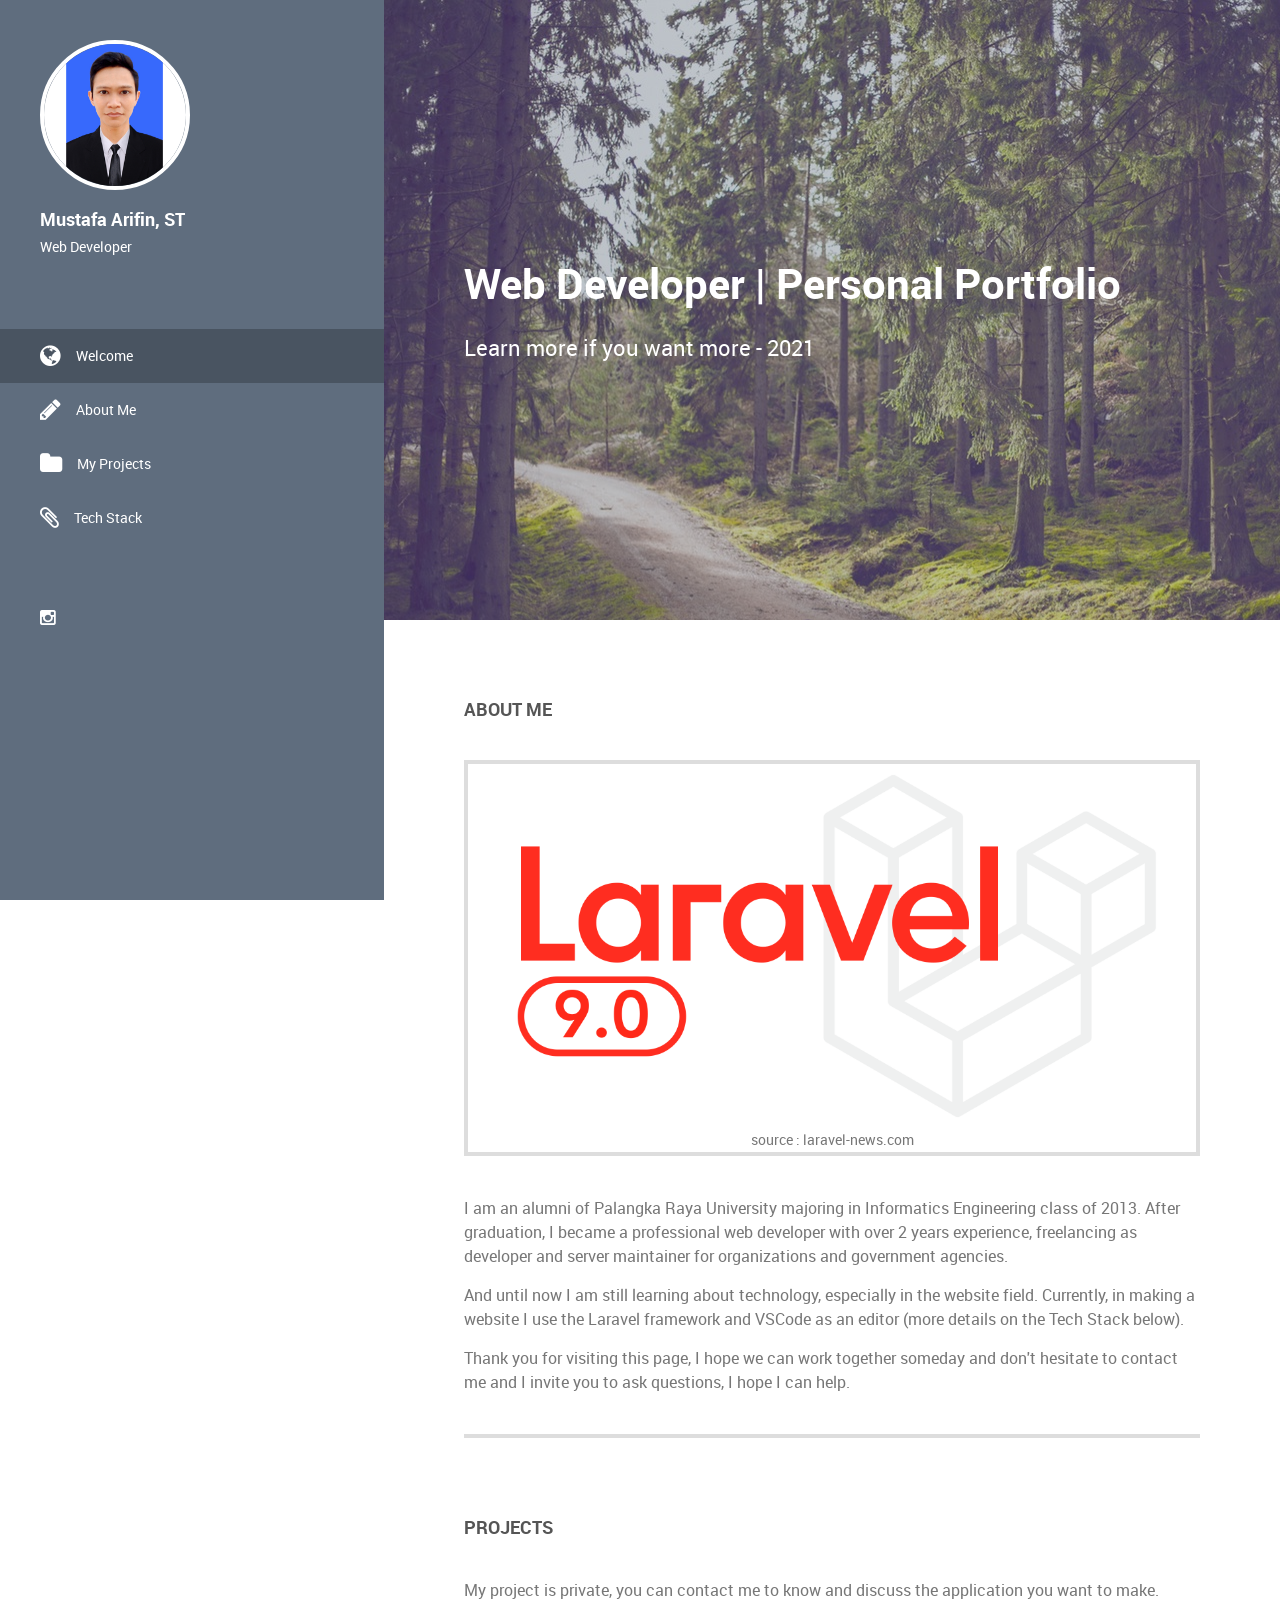
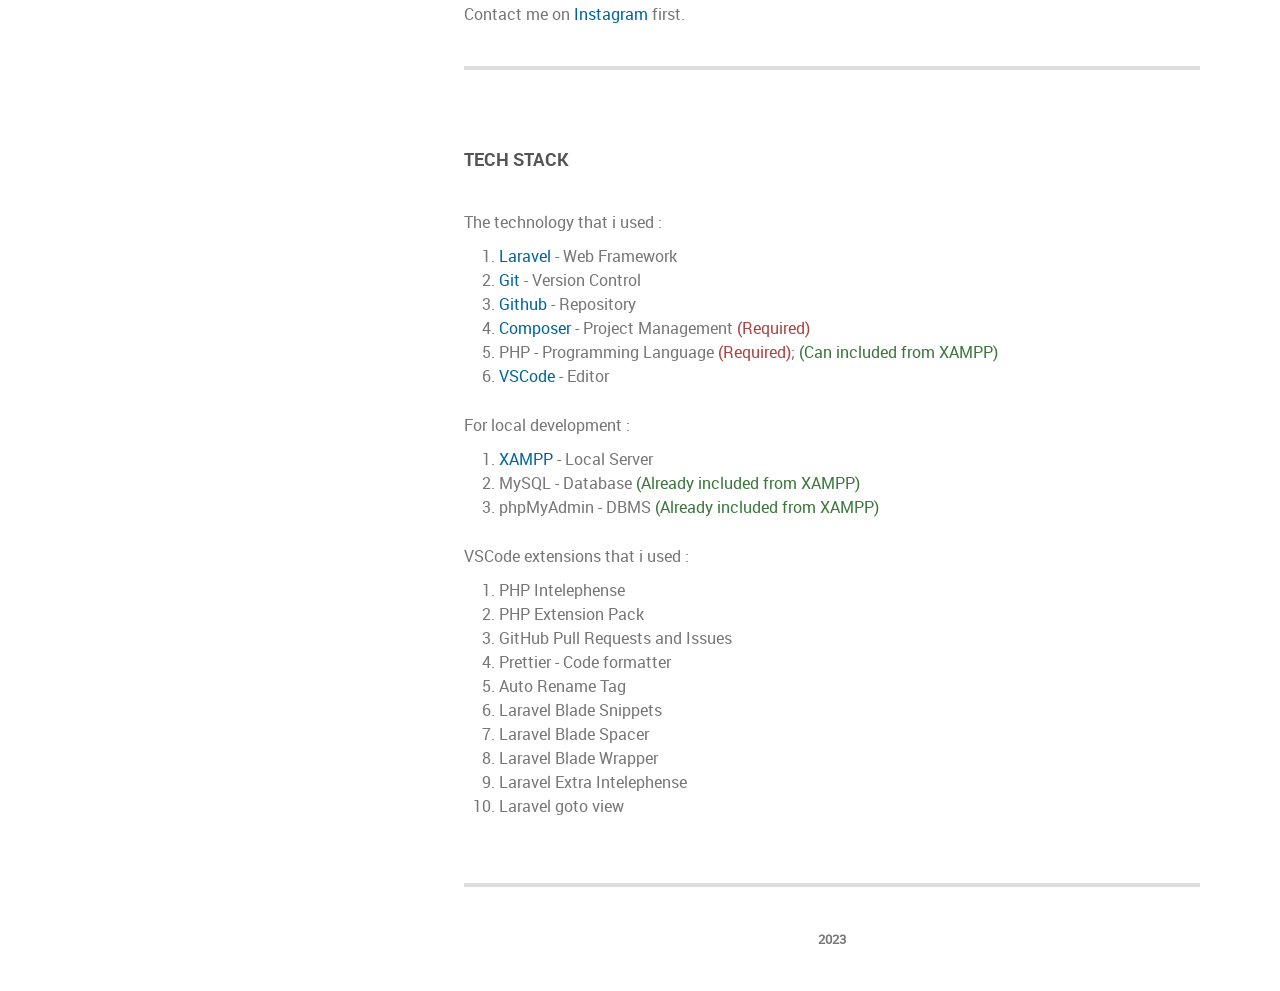
<file: index.html>
<!DOCTYPE html>
<!--[if lt IE 7]>      <html class="no-js lt-ie9 lt-ie8 lt-ie7"> <![endif]-->
<!--[if IE 7]>         <html class="no-js lt-ie9 lt-ie8"> <![endif]-->
<!--[if IE 8]>         <html class="no-js lt-ie9"> <![endif]-->
<!--[if gt IE 8]><!--> <html class="no-js"> <!--<![endif]-->
    <head>
        <meta charset="utf-8">
        <meta http-equiv="X-UA-Compatible" content="IE=edge">
        <meta name="viewport" content="width=device-width, initial-scale=1">
        <title>Personal Portfolio</title>
        <link href="assets/img/my-logo.png" rel="shortcut icon" type="image/x-icon"/>
        <link href="assets/img/my-logo.png" rel="shortcut apple-touch-icon" type="image/x-icon"/>
        <!-- 
    	Volton Template
    	http://www.templatemo.com/tm-441-volton
        -->
        
        <link rel="stylesheet" href="assets/css/normalize.css">
        <link rel="stylesheet" href="assets/css/font-awesome.css">
        <link rel="stylesheet" href="assets/css/bootstrap.min.css">
        <link rel="stylesheet" href="assets/css/templatemo-style.css">
        <link rel="stylesheet" href="assets/css/style.css">
        <script src="assets/js/vendor/modernizr-2.6.2.min.js"></script>
    </head>
    <body>
        <!--[if lt IE 7]>
            <p class="browsehappy">You are using an <strong>outdated</strong> browser. Please <a href="http://browsehappy.com/">upgrade your browser</a> to improve your experience.</p>
        <![endif]-->
    
        <div class="responsive-header visible-xs visible-sm">
            <div class="container">
                <div class="row">
                    <div class="col-md-12">
                        <div class="top-section">
                            <div class="profile-image">
                                <img src="assets/img/me.jpg" alt="Volton">
                            </div>
                            <div class="profile-content">
                                <h3 class="profile-title">Mustafa Arifin, ST</h3>
                                <p class="profile-description">Web Developer</p>
                            </div>
                        </div>
                    </div>
                </div>
                <a href="#" class="toggle-menu"><i class="fa fa-bars"></i></a>
                <div class="main-navigation responsive-menu">
                    <ul class="navigation">
                        <li><a href="#welcome"><i class="fa fa-globe"></i>Welcome</a></li>
                        <li><a href="#about"><i class="fa fa-pencil"></i>About Me</a></li>
                        <li><a href="#projects"><i class="fa fa-folder"></i>My Projects</a></li>
                        <li><a href="#stack"><i class="fa fa-paperclip"></i>Tech Stack</a></li>
                    </ul>
                </div>
            </div>
        </div>

        <!-- SIDEBAR -->
        <div class="sidebar-menu hidden-xs hidden-sm">
            <div class="top-section">
                <div class="profile-image">
                    <img src="assets/img/me.jpg" alt="Volton">
                </div>
                <h3 class="profile-title">Mustafa Arifin, ST</h3>
                <p class="profile-description">Web Developer</p>
            </div> <!-- top-section -->
            <div class="main-navigation">
                <ul class="navigation">
                    <li><a href="#welcome"><i class="fa fa-globe"></i>Welcome</a></li>
                    <li><a href="#about"><i class="fa fa-pencil"></i>About Me</a></li>
                    <li><a href="#projects"><i class="fa fa-folder"></i>My Projects</a></li>
                    <li><a href="#stack"><i class="fa fa-paperclip"></i>Tech Stack</a></li>
                </ul>
            </div> <!-- .main-navigation -->
            <div class="social-icons">
                <ul>
                    <li>
                        <a href="https://www.instagram.com/mtfvaa/" target="_BLANK"><i class="fa fa-instagram"></i></a>
                    </li>
                </ul>
            </div> <!-- .social-icons -->
        </div> <!-- .sidebar-menu -->
        
        <div class="banner-bg" id="welcome" style="background: url('assets/img/banner-bg.jpg');">
            <div class="banner-overlay"></div>
            <div class="welcome-text">
                <h2>Web Developer | Personal Portfolio</h2>
                <h5>Learn more if you want more - 2021</h5>
            </div>
        </div>

        <!-- MAIN CONTENT -->
        <div class="main-content">
            <div class="fluid-container">
                <div class="content-wrapper">
                    <!-- ABOUT -->
                    <div class="page-section" id="about">
                        <div class="row">
                            <div class="col-md-12">
                                <h4 class="widget-title">About Me</h4>
                                <div class="about-image">
                                    <img src="assets/img/laravel9.png" alt="about me">
                                    <p class="text-center">source : laravel-news.com</p>
                                </div>
                                <div class="content">
                                    <p>I am an alumni of Palangka Raya University majoring in Informatics Engineering class of 2013. After graduation, I became a professional web developer with over 2 years experience, freelancing as developer and server maintainer for organizations and government agencies.</p>
                                    <p>And until now I am still learning about technology, especially in the website field. Currently, in making a website I use the Laravel framework and VSCode as an editor (more details on the Tech Stack below).</p>
                                    <p>Thank you for visiting this page, I hope we can work together someday and don't hesitate to contact me and I invite you to ask questions, I hope I can help.</p>
                                </div>
                                <hr>
                            </div>
                        </div>
                    </div>
                    <!-- #about -->
                    
                    <!-- PROJECTS -->
                    <div class="page-section" id="projects">
                        <div class="row">
                            <div class="col-md-12">
                                <h4 class="widget-title">Projects</h4>
                                <div class="content">
                                    <p>My project is private, you can contact me to know and discuss the application you want to make. Contact me on <a href="https://www.instagram.com/mtfvaa/" target="_BLANK">Instagram</a> first.</p>
                                </div>
                            </div>
                        </div>
                    </div>
                    <!-- #projects -->
                    <hr>

                    <!-- STACK -->
                    <div class="page-section" id="stack">
                        <div class="row">
                            <div class="col-md-12">
                                <h4 class="widget-title">Tech Stack</h4>
                                <div class="content">
                                    <p>The technology that i used : </p>
                                    <ol class="loop">
                                        <li><a href="https://laravel.com/" target="_BLANK">Laravel</a> - Web Framework</li>
                                        <li><a href="https://git-scm.com/" target="_BLANK">Git</a> - Version Control</li>
                                        <li><a href="https://github.com/" target="_BLANK">Github</a> - Repository</li>
                                        <li><a href="https://getcomposer.org/" target="_BLANK">Composer</a> - Project Management <span class="text-danger">(Required)</span></li>
                                        <li>PHP - Programming Language <span class="text-danger">(Required)</span>; <span class="text-success">(Can included from XAMPP)</span></li>
                                        <li><a href="https://code.visualstudio.com/" target="_BLANK">VSCode</a> - Editor</li>
                                    </ol>
                                    <p>For local development : </p>
                                    <ol class="loop">
                                        <li><a href="https://www.apachefriends.org/" target="_BLANK">XAMPP</a> - Local Server</li>
                                        <li>MySQL - Database <span class="text-success">(Already included from XAMPP)</span></li>
                                        <li>phpMyAdmin - DBMS <span class="text-success">(Already included from XAMPP)</span></li>
                                    </ol>
                                    <p>VSCode extensions that i used : </p>
                                    <ol class="loop">
                                        <li>PHP Intelephense</li>
                                        <li>PHP Extension Pack</li>
                                        <li>GitHub Pull Requests and Issues</li>
                                        <li>Prettier - Code formatter</li>
                                        <li>Auto Rename Tag</li>
                                        <li>Laravel Blade Snippets</li>
                                        <li>Laravel Blade Spacer</li>
                                        <li>Laravel Blade Wrapper</li>
                                        <li>Laravel Extra Intelephense</li>
                                        <li>Laravel goto view</li>
                                    </ol>
                                </div>
                            </div>
                        </div>
                    </div>
                    <!-- #stack -->
                    <hr>

                    <div class="row" id="footer">
                        <div class="col-md-12 text-center">
                            <p class="copyright-text"><b>2023</b></p>
                        </div>
                    </div>
                </div>
            </div>
        </div>

        <script src="assets/js/vendor/jquery-1.10.2.min.js"></script>
        <script src="assets/js/min/plugins.min.js"></script>
        <script src="assets/js/min/main.min.js"></script>

    </body>
</html>
</file>
<file: assets/css/templatemo-style.css>
/*

Volton Template

http://www.templatemo.com/tm-441-volton

*/

@font-face {
  font-family: 'robotolight';
  src: url("../fonts/Roboto-Light-webfont.eot");
  src: url("../fonts/Roboto-Light-webfont.eot?#iefix") format("embedded-opentype"), url("../fonts/Roboto-Light-webfont.woff") format("woff"), url("../fonts/Roboto-Light-webfont.ttf") format("truetype"), url("../fonts/Roboto-Light-webfont.svg#robotolight") format("svg");
  font-weight: normal;
  font-style: normal;
}
@font-face {
  font-family: 'robotoregular';
  src: url("../fonts/Roboto-Regular-webfont.eot");
  src: url("../fonts/Roboto-Regular-webfont.eot?#iefix") format("embedded-opentype"), url("../fonts/Roboto-Regular-webfont.woff") format("woff"), url("../fonts/Roboto-Regular-webfont.ttf") format("truetype"), url("../fonts/Roboto-Regular-webfont.svg#robotoregular") format("svg");
  font-weight: normal;
  font-style: normal;
}
@font-face {
  font-family: 'robotobold';
  src: url("../fonts/Roboto-Bold-webfont.eot");
  src: url("../fonts/Roboto-Bold-webfont.eot?#iefix") format("embedded-opentype"), url("../fonts/Roboto-Bold-webfont.woff") format("woff"), url("../fonts/Roboto-Bold-webfont.ttf") format("truetype"), url("../fonts/Roboto-Bold-webfont.svg#robotobold") format("svg");
  font-weight: normal;
  font-style: normal;
}
/*---------------------------------------------------------
 1. Reset
-------------------------------------------------------- */
html, body, div, span, applet, object, iframe, h1, h2, h3, h4, h5, h6, p, blockquote, pre, a, abbr, acronym, address, big, cite, code, del, dfn, em, img, ins, kbd, q, s, samp, small, strike, strong, sub, sup, tt, var, b, u, i, center, dl, dt, dd, ol, ul, li, fieldset, form, label, legend, table, caption, tbody, tfoot, thead, tr, th, td, article, aside, canvas, details, embed, figure, figcaption, footer, header, hgroup, menu, nav, output, ruby, section, summary, time, mark, audio, video {
  margin: 0;
  padding: 0;
  border: 0;
  font-size: 100%;
  vertical-align: baseline;
}

.blue {
	color: #06C;
}

.green {
	color: #090;
}

main {
  display: block;
}

body {
  line-height: 1;
}

ol,
ul {
  list-style: none;
}

blockquote,
q {
  quotes: none;
}

blockquote:before,
blockquote:after {
  content: '';
  content: none;
}

table {
  border-collapse: collapse;
  border-spacing: 0;
}

html {
  font-size: 100%;
  -webkit-text-size-adjust: 100%;
  -ms-text-size-adjust: 100%;
}

a:focus {
  outline: none;
}

article,
aside,
details,
figcaption,
figure,
footer,
header,
hgroup,
nav,
section {
  display: block;
}

audio,
canvas,
video {
  display: inline-block;
  *display: inline;
  *zoom: 1;
}

audio:not([controls]) {
  display: none;
}

sub,
sup {
  line-height: 0;
  position: relative;
  vertical-align: baseline;
}

sup {
  top: -.5em;
}

sub {
  bottom: -.25em;
}

img {
  border: 0;
  -ms-interpolation-mode: bicubic;
}

button,
input,
select,
textarea {
  font-size: 100%;
  margin: 0;
  vertical-align: baseline;
  *vertical-align: middle;
}

button,
input {
  line-height: normal;
  *overflow: visible;
}

button::-moz-focus-inner,
input::-moz-focus-inner {
  border: 0;
  padding: 0;
}

button,
input[type="button"],
input[type="reset"],
input[type="submit"] {
  cursor: pointer;
  -webkit-appearance: button;
}

input[type="search"] {
  -webkit-appearance: textfield;
}

input[type="search"]:-webkit-search-decoration {
  -webkit-appearance: none;
}

textarea {
  overflow: auto;
  vertical-align: top;
}

/*---------------------------------------------------------
 2. Basic Style
-------------------------------------------------------- */
body {
  font-size: 14px;
  line-height: 24px;
  color: #777777;
  font-family: 'robotoregular';
  overflow-x: hidden;
}

a {
  color: #006699;
  -webkit-transition: all 150ms ease-in-out;
  -moz-transition: all 150ms ease-in-out;
  -ms-transition: all 150ms ease-in-out;
  -o-transition: all 150ms ease-in-out;
  transition: all 150ms ease-in-out;
  text-decoration: none !important;
}
a:hover {
  color: #555555;
}

h1, h2, h3, h4, h5 {
  color: #555555;
}

::-webkit-input-placeholder {
  color: #999999;
}

:-moz-placeholder {
  /* Firefox 18- */
  color: #999999;
}

::-moz-placeholder {
  /* Firefox 19+ */
  color: #999999;
}

:-ms-input-placeholder {
  color: #999999;
}

.main-content,
.banner-bg {
  float: right;
  width: 77%;
}
@media screen and (max-width: 1290px) {
  .main-content,
  .banner-bg {
    width: 70%;
  }
}
@media screen and (max-width: 991px) {
  .main-content,
  .banner-bg {
    width: 100%;
  }
}

.content-wrapper {
  padding: 0 80px;
}
@media screen and (max-width: 991px) {
  .content-wrapper {
    padding: 0 30px;
  }
}

h4.widget-title {
  font-size: 16px;
  font-family: 'robotobold';
  text-transform: uppercase;
  margin-bottom: 40px;
}

hr {
  position: relative;
  outline: 0;
  border: 0;
  width: 100%;
  height: 4px;
  background: #dddddd;
  margin-top: 40px;
  margin-bottom: 0;
}

.page-section {
  padding-top: 80px;
}

/*---------------------------------------------------------
 3. Header
-------------------------------------------------------- */
.sidebar-menu {
  float: left;
  width: 23%;
  height: 100%;
  position: fixed;
  background-color: #5f6d7e;
  color: white;
  overflow-y: hidden;
}
@media screen and (max-width: 1290px) {
  .sidebar-menu {
    overflow-y: scroll;
    width: 30%;
  }
}

.top-section {
  padding: 40px;
}

.profile-image {
  width: 150px;
  height: 150px;
  border: 4px solid white;
  -webkit-border-radius: 75px;
  border-radius: 75px;
  overflow: hidden;
  margin-bottom: 20px;
}
.profile-image img {
  width: 100%;
}

h3.profile-title {
  margin-bottom: 5px;
  color: white;
  font-size: 18px;
  font-family: 'robotobold';
}

.main-navigation {
  margin: 30px 0;
}
.main-navigation li {
  display: block;
}
.main-navigation li a {
  padding: 15px 40px;
  display: block;
  color: white;
  font-size: 14px;
}
.main-navigation li a i {
  margin-right: 15px;
  font-size: 24px;
}
.main-navigation li a:hover {
  background: #5b6878;
}
.main-navigation li a.active {
  background: #495461;
}
.main-navigation li a.active:hover {
  background: #495461;
}

.social-icons {
  display: block;
  padding: 30px 40px;
}
.social-icons li {
  display: inline-block;
  margin-right: 20px;
}
.social-icons a {
  font-size: 18px;
  color: white;
}
.social-icons a:hover {
  color: #282e35;
}

.responsive-header {
  background: #5f6d7e;
  text-align: center;
}
@media screen and (max-width: 991px) {
  .responsive-header .main-navigation {
    margin-top: 10px;
    display: none;
  }
}
@media screen and (max-width: 991px) {
  .responsive-header p {
    color: white;
  }
}
@media screen and (max-width: 991px) {
  .responsive-header .profile-image {
    float: left;
    width: 100px;
    height: 100px;
    -webkit-border-radius: 50px;
    border-radius: 50px;
    overflow: hidden;
    margin-right: 30px;
  }
  .responsive-header .profile-content {
    text-align: left;
    margin-top: 30px;
    overflow: hidden;
  }
}

@media screen and (max-width: 991px) {
  .top-section {
    padding-bottom: 0;
  }
}

@media screen and (max-width: 991px) {
  .main-navigation a {
    padding: 10px;
  }
  .main-navigation a.active {
    background: #5f6d7e !important;
  }
  .main-navigation a:hover {
    background: #5f6d7e !important;
  }
}

.toggle-menu {
  width: 100%;
  display: block;
  padding: 20px;
  margin-top: 30px;
  background: #6cc0f7;
  color: white;
  font-size: 18px;
}
.toggle-menu:hover {
  color: white;
}

/*---------------------------------------------------------
 4. Main Content
-------------------------------------------------------- */
/*------ banner ------ */
.banner-bg {
  padding: 260px 80px;
  position: relative;
  background-repeat: no-repeat;
  background-position: center;
  background-size: cover;
  z-index: 2;
}

.banner-overlay {
  position: absolute;
  width: 100%;
  height: 100%;
  background: rgba(95, 109, 126, 0.4);
  top: 0;
  left: 0;
  z-index: 3;
}

.welcome-text {
  position: relative;
  z-index: 4;
}
.welcome-text h2 {
  font-size: 42px;
  font-family: 'robotobold';
  color: white;
  margin-bottom: 30px;
}
.welcome-text h5 {
  font-size: 22px;
  color: white;
}

/*------ about us ------ */
.about-image {
  overflow: hidden;
  border: 4px solid #dddddd;
  margin-bottom: 40px;
}
.about-image img {
  width: 100%;
  display: block;
}

/*------ projects ------ */
.projects-holder {
  margin-right: 0;
  margin-left: 0;
  margin-top: 40px;
}
.projects-holder .col-md-4,
.projects-holder .col-md-4 {
  padding-right: 1px;
  padding-left: 1px;
}

.project-item {
  width: 100%;
  margin-bottom: 2px;
  overflow: hidden;
  position: relative;
}
.project-item img {
  width: 100%;
  display: block;
}
.project-item:hover .project-hover {
  top: 0;
  opacity: 1;
  visibility: visible;
}

.project-hover {
  position: absolute;
  width: 100%;
  height: 100%;
  top: 40px;
  left: 0;
  background: rgba(0, 0, 0, 0.9);
  opacity: 0;
  visibility: 0;
  -webkit-transition: all 200ms linear;
  -moz-transition: all 200ms linear;
  -ms-transition: all 200ms linear;
  -o-transition: all 200ms linear;
  transition: all 200ms linear;
}
.project-hover .inside {
  position: absolute;
  width: 100%;
  left: 0;
  bottom: 0;
  padding: 30px;
}
.project-hover h5 {
  font-size: 16px;
  margin-bottom: 15px;
}
.project-hover h5 a {
  color: white;
}
.project-hover p {
  color: white;
  font-size: 13px;
  line-height: 20px;
}

/*------ contact ------ */
.contact-form {
  margin-top: 40px;
}
.contact-form input, .contact-form textarea {
  width: 100%;
  outline: 0;
  border: 1px solid #aaaaaa;
  padding: 12px;
  color: #999999;
  margin-bottom: 30px;
}
.contact-form input:focus, .contact-form textarea:focus {
  outline: 0;
}
.contact-form .button {
  width: auto;
  background: #5f6d7e;
  color: white;
  text-transform: uppercase;
  border: 0;
}

/*---------------------------------------------------------
 5. Footer
-------------------------------------------------------- */
#footer p.copyright-text {
  margin: 40px 0;
  font-size: 13px;
}
#footer p.copyright-text a {
  color: #5f6d7e;
}
#footer p.copyright-text a:hover {
  color: #6cc0f7;
}
</file>
<file: assets/css/style.css>
.main-navigation li a {
    display: flex;
}

h4.widget-title {
    font-size: 18px;
}

@media screen and (max-width: 992px) {
    .responsive-header .main-navigation {
      margin-bottom: 15px;
    }

    .main-navigation li a {
        display: block;
    }
}

@media screen and (max-width: 510px) {
    .banner-bg {
        padding: 200px 80px;
    }
}

@media screen and (max-width: 1165px) {
    .welcome-text h2 {
        font-size: 35px;
    }
}

@media screen and (max-width: 425px) {
    .welcome-text h2 {
        font-size: 32px;
    }

    .welcome-text h5 {
        font-size: 20px;
    }
}

@media screen and (max-width: 991px) {
    .toggle-menu {
        margin-top: 15px;
    }
}

ol.loop {
    list-style: decimal;
    padding: 10px 0 25px 35px;
}

.content {
    font-size: 16px;
}

.content p+p {
    padding-top: 15px;;
}
</file>
